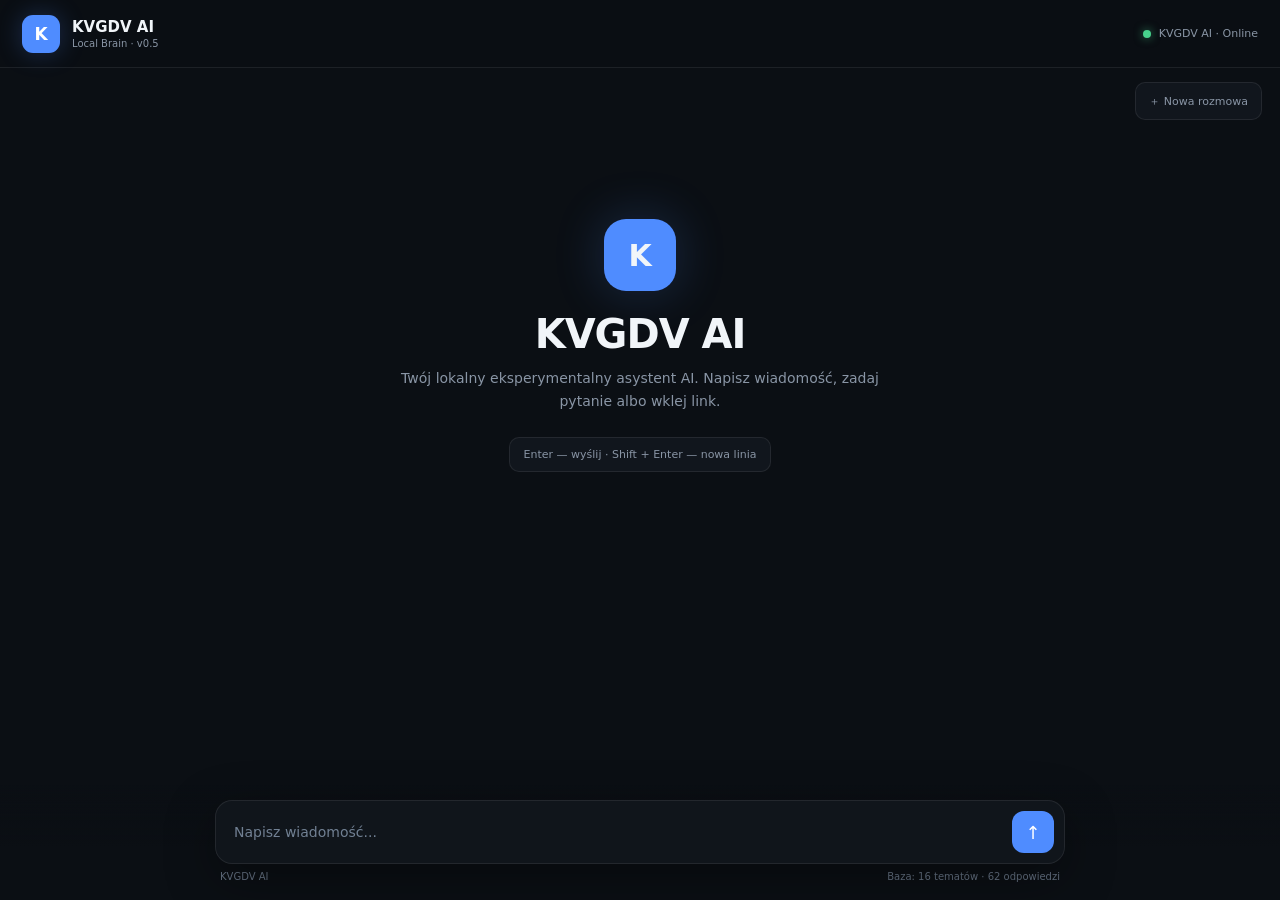
<file: index.html>
<!DOCTYPE html>
<html lang="pl">
<head>
<meta charset="UTF-8">
<meta name="viewport" content="width=device-width, initial-scale=1.0">
<meta name="theme-color" content="#0b0f14">

<title>KVGDV AI</title>

<style>
* {
    box-sizing: border-box;
    margin: 0;
    padding: 0;
}

:root {
    --bg: #0b0f14;
    --panel: #11161d;
    --panel2: #171d26;
    --border: rgba(255,255,255,.08);
    --text: #f1f5f9;
    --muted: #8995a5;
    --accent: #4f8cff;
    --accent2: #6b9eff;
    --danger: #ff5c5c;
    --user: #1d4ed8;
}

html,
body {
    width: 100%;
    height: 100%;
    overflow: hidden;
    font-family:
        Inter,
        system-ui,
        -apple-system,
        BlinkMacSystemFont,
        "Segoe UI",
        sans-serif;
    background: var(--bg);
    color: var(--text);
}

button,
textarea {
    font: inherit;
}

button {
    cursor: pointer;
    border: 0;
}

/* =========================================
   APP
========================================= */

#app {
    width: 100%;
    height: 100%;
    display: flex;
    flex-direction: column;
}

/* =========================================
   HEADER
========================================= */

.header {
    height: 68px;
    flex-shrink: 0;

    display: flex;
    align-items: center;
    justify-content: space-between;

    padding: 0 22px;

    background: rgba(11,15,20,.94);
    border-bottom: 1px solid var(--border);

    backdrop-filter: blur(20px);
}

.brand {
    display: flex;
    align-items: center;
    gap: 12px;
}

.logo {
    width: 38px;
    height: 38px;

    display: grid;
    place-items: center;

    border-radius: 11px;

    background: var(--accent);

    color: white;
    font-weight: 800;
    font-size: 17px;

    box-shadow:
        0 0 25px rgba(79,140,255,.25);
}

.brand-text {
    display: flex;
    flex-direction: column;
}

.brand-name {
    font-size: 15px;
    font-weight: 750;
}

.brand-version {
    margin-top: 2px;

    color: var(--muted);
    font-size: 10px;
}

.header-status {
    display: flex;
    align-items: center;
    gap: 8px;

    color: var(--muted);
    font-size: 11px;
}

.status-dot {
    width: 8px;
    height: 8px;

    border-radius: 50%;

    background: #47d18c;

    box-shadow:
        0 0 10px rgba(71,209,140,.6);
}

/* =========================================
   CHAT
========================================= */

.chat {
    flex: 1;

    overflow-y: auto;

    padding: 30px 18px 130px;
}

.chat-inner {
    width: min(850px, 100%);
    margin: 0 auto;
}

/* =========================================
   WELCOME
========================================= */

.welcome {
    min-height: 55vh;

    display: flex;
    flex-direction: column;
    align-items: center;
    justify-content: center;

    text-align: center;
}

.welcome-logo {
    width: 72px;
    height: 72px;

    display: grid;
    place-items: center;

    margin-bottom: 20px;

    border-radius: 22px;

    background: var(--accent);

    font-size: 30px;
    font-weight: 800;

    box-shadow:
        0 0 50px rgba(79,140,255,.22);
}

.welcome h1 {
    font-size: clamp(26px, 5vw, 40px);
    letter-spacing: -1px;
}

.welcome p {
    max-width: 520px;

    margin-top: 10px;

    color: var(--muted);

    font-size: 14px;
    line-height: 1.6;
}

.welcome-hint {
    margin-top: 25px;

    padding: 10px 14px;

    border: 1px solid var(--border);
    border-radius: 10px;

    background: var(--panel);

    color: var(--muted);

    font-size: 11px;
}

/* =========================================
   MESSAGE
========================================= */

.message {
    display: flex;
    gap: 12px;

    margin-bottom: 25px;
}

.message.user {
    justify-content: flex-end;
}

.message-avatar {
    width: 34px;
    height: 34px;
    flex-shrink: 0;

    display: grid;
    place-items: center;

    border-radius: 10px;

    background: var(--panel2);

    border: 1px solid var(--border);

    font-size: 13px;
    font-weight: 750;
}

.message.user .message-avatar {
    order: 2;

    background: var(--user);
    border-color: transparent;
}

.message-content {
    max-width: min(700px, 80%);

    padding: 12px 15px;

    border-radius: 15px;

    background: var(--panel);

    border: 1px solid var(--border);

    line-height: 1.55;
    font-size: 14px;

    white-space: pre-wrap;
    overflow-wrap: anywhere;
}

.message.user .message-content {
    background: var(--user);
    border-color: transparent;
}

/* =========================================
   LINKS
========================================= */

.message-content a {
    color: #9fc0ff;
    text-decoration: underline;
    text-underline-offset: 2px;
}

.message.user .message-content a {
    color: white;
}

/* =========================================
   TYPING
========================================= */

.typing {
    display: flex;
    gap: 5px;
    align-items: center;
}

.typing span {
    width: 6px;
    height: 6px;

    border-radius: 50%;

    background: var(--muted);

    animation: typing 1s infinite;
}

.typing span:nth-child(2) {
    animation-delay: .15s;
}

.typing span:nth-child(3) {
    animation-delay: .3s;
}

@keyframes typing {
    0%, 60%, 100% {
        opacity: .25;
        transform: translateY(0);
    }

    30% {
        opacity: 1;
        transform: translateY(-3px);
    }
}

/* =========================================
   INPUT AREA
========================================= */

.input-area {
    position: fixed;

    left: 0;
    right: 0;
    bottom: 0;

    padding: 15px 18px 18px;

    background:
        linear-gradient(
            to top,
            rgba(11,15,20,1) 45%,
            rgba(11,15,20,.85),
            transparent
        );

    pointer-events: none;
}

.input-container {
    width: min(850px, 100%);
    margin: 0 auto;

    pointer-events: auto;
}

.input-box {
    display: flex;
    align-items: flex-end;
    gap: 10px;

    padding: 10px;

    background: rgba(17,22,29,.96);

    border: 1px solid var(--border);
    border-radius: 17px;

    box-shadow:
        0 15px 50px rgba(0,0,0,.35);

    backdrop-filter: blur(20px);
}

#messageInput {
    width: 100%;
    min-height: 40px;
    max-height: 150px;

    padding: 9px 8px;

    resize: none;

    outline: none;
    border: 0;

    background: transparent;

    color: var(--text);

    font-size: 14px;
    line-height: 1.5;
}

#messageInput::placeholder {
    color: #718093;
}

.send-button {
    width: 42px;
    height: 42px;
    flex-shrink: 0;

    display: grid;
    place-items: center;

    border-radius: 12px;

    background: var(--accent);
    color: white;

    font-size: 18px;

    transition: .15s ease;
}

.send-button:hover {
    background: var(--accent2);
    transform: translateY(-1px);
}

.send-button:disabled {
    opacity: .4;
    cursor: not-allowed;
    transform: none;
}

.input-info {
    display: flex;
    justify-content: space-between;

    margin-top: 7px;
    padding: 0 5px;

    color: #667384;

    font-size: 10px;
}

/* =========================================
   NEW CHAT
========================================= */

.new-chat {
    position: fixed;

    top: 82px;
    right: 18px;

    z-index: 10;

    height: 38px;

    padding: 0 13px;

    display: flex;
    align-items: center;
    gap: 7px;

    border-radius: 10px;

    background: var(--panel);

    border: 1px solid var(--border);

    color: var(--muted);

    font-size: 11px;

    transition: .15s ease;
}

.new-chat:hover {
    color: var(--text);
    background: var(--panel2);
}

/* =========================================
   MOBILE
========================================= */

@media (max-width: 700px) {

    .header {
        height: 60px;
        padding: 0 12px;
    }

    .header-status {
        display: none;
    }

    .chat {
        padding:
            20px
            10px
            130px;
    }

    .message-content {
        max-width: 85%;
    }

    .new-chat {
        top: 70px;
        right: 10px;
    }

    .input-area {
        padding:
            10px
            10px
            12px;
    }

    .welcome {
        min-height: 60vh;
    }

    .welcome-logo {
        width: 62px;
        height: 62px;
    }
}
</style>
</head>

<body>

<div id="app">

    <!-- HEADER -->

    <header class="header">

        <div class="brand">

            <div class="logo">
                K
            </div>

            <div class="brand-text">

                <div class="brand-name">
                    KVGDV AI
                </div>

                <div class="brand-version">
                    Local Brain · v0.5
                </div>

            </div>

        </div>

        <div class="header-status">

            <span class="status-dot"></span>

            <span id="statusText">
                Ładowanie wiedzy...
            </span>

        </div>

    </header>


    <!-- NEW CHAT -->

    <button
        class="new-chat"
        id="newChatButton"
    >
        ＋
        Nowa rozmowa
    </button>


    <!-- CHAT -->

    <main
        class="chat"
        id="chat"
    >

        <div
            class="chat-inner"
            id="chatInner"
        >

            <!-- WELCOME -->

            <section
                class="welcome"
                id="welcome"
            >

                <div class="welcome-logo">
                    K
                </div>

                <h1>
                    KVGDV AI
                </h1>

                <p>
                    Twój lokalny eksperymentalny asystent AI.
                    Napisz wiadomość, zadaj pytanie albo wklej link.
                </p>

                <div class="welcome-hint">
                    Enter — wyślij · Shift + Enter — nowa linia
                </div>

            </section>

        </div>

    </main>


    <!-- INPUT -->

    <div class="input-area">

        <div class="input-container">

            <div class="input-box">

                <textarea
                    id="messageInput"
                    rows="1"
                    placeholder="Napisz wiadomość..."
                    autocomplete="off"
                ></textarea>

                <button
                    class="send-button"
                    id="sendButton"
                    title="Wyślij"
                >
                    ↑
                </button>

            </div>

            <div class="input-info">

                <span>
                    KVGDV AI
                </span>

                <span id="databaseInfo">
                    Baza: ładowanie...
                </span>

            </div>

        </div>

    </div>

</div>


<script>

/* =========================================
   KVGDV AI 0.5
   LOCAL BRAIN
========================================= */

const state = {

    data: null,

    messages: [],

    isTyping: false

};


/* =========================================
   ELEMENTS
========================================= */

const chat =
    document.getElementById("chat");

const chatInner =
    document.getElementById("chatInner");

const welcome =
    document.getElementById("welcome");

const input =
    document.getElementById("messageInput");

const sendButton =
    document.getElementById("sendButton");

const statusText =
    document.getElementById("statusText");

const databaseInfo =
    document.getElementById("databaseInfo");

const newChatButton =
    document.getElementById("newChatButton");


/* =========================================
   NORMALIZE TEXT
========================================= */

function normalizeText(text) {

    return text
        .toLowerCase()
        .normalize("NFD")
        .replace(/[\u0300-\u036f]/g, "")
        .replace(/[.,!?;:()[\]{}"'`]/g, "")
        .replace(/\s+/g, " ")
        .trim();

}


/* =========================================
   RANDOM ANSWER
========================================= */

function randomAnswer(responses) {

    if (
        !responses ||
        responses.length === 0
    ) {

        return "Nie mam jeszcze odpowiedzi na to pytanie.";

    }

    return responses[
        Math.floor(
            Math.random() * responses.length
        )
    ];

}


/* =========================================
   TOKENIZE
========================================= */

function tokenize(text) {

    return normalizeText(text)
        .split(" ")
        .filter(Boolean);

}


/* =========================================
   FIND INTENT
========================================= */

function findIntent(message) {

    if (
        !state.data ||
        !Array.isArray(state.data.intents)
    ) {

        return null;

    }


    const normalized =
        normalizeText(message);

    const words =
        tokenize(message);


    let bestIntent = null;
    let bestScore = 0;


    for (
        const intent of state.data.intents
    ) {

        if (
            !Array.isArray(intent.keywords)
        ) {
            continue;
        }


        let score = 0;


        for (
            const keyword of intent.keywords
        ) {

            const normalizedKeyword =
                normalizeText(keyword);

            if (!normalizedKeyword) {
                continue;
            }


            /*
                Dokładne dopasowanie
            */

            if (
                normalized ===
                normalizedKeyword
            ) {

                score += 100;

                continue;

            }


            /*
                Cała fraza znajduje się
                w wiadomości
            */

            if (
                normalized.includes(
                    normalizedKeyword
                )
            ) {

                score += 25;

            }


            /*
                Dopasowanie poszczególnych słów
            */

            const keywordWords =
                tokenize(keyword);


            for (
                const keywordWord
                of keywordWords
            ) {

                if (
                    words.includes(keywordWord)
                ) {

                    score += 5;

                }

            }

        }


        /*
            Lekka premia za krótkie
            i konkretne zapytania.
        */

        if (
            score > 0 &&
            words.length <= 4
        ) {

            score += 2;

        }


        if (
            score > bestScore
        ) {

            bestScore = score;
            bestIntent = intent;

        }

    }


    return {
        intent: bestIntent,
        score: bestScore
    };

}


/* =========================================
   AI RESPONSE
========================================= */

function getAIResponse(message) {

    if (!state.data) {

        return {
            text:
                "Moja baza wiedzy nie została jeszcze załadowana.",
            intent: null,
            score: 0
        };

    }


    const result =
        findIntent(message);


    /*
        Brak odpowiedniego dopasowania.
    */

    if (
        !result ||
        !result.intent ||
        result.score === 0
    ) {

        const unknown =
            state.data.intents.find(
                intent =>
                    intent.id === "unknown"
            );


        return {

            text: unknown
                ? randomAnswer(
                    unknown.responses
                )
                : "Nie znam jeszcze odpowiedzi na to pytanie.",

            intent: "unknown",

            score: 0

        };

    }


    return {

        text:
            randomAnswer(
                result.intent.responses
            ),

        intent:
            result.intent.id,

        score:
            result.score

    };

}


/* =========================================
   LINK DETECTION
========================================= */

function linkify(text) {

    const escaped =
        text
            .replace(/&/g, "&amp;")
            .replace(/</g, "&lt;")
            .replace(/>/g, "&gt;")
            .replace(/"/g, "&quot;");


    const urlRegex =
        /(https?:\/\/[^\s<]+)/g;


    return escaped.replace(
        urlRegex,
        url => {

            return `
                <a
                    href="${url}"
                    target="_blank"
                    rel="noopener noreferrer"
                >
                    ${url}
                </a>
            `;

        }
    );

}


/* =========================================
   ADD MESSAGE
========================================= */

function addMessage(
    text,
    sender
) {

    if (welcome) {

        welcome.style.display =
            "none";

    }


    const message =
        document.createElement("div");


    message.className =
        `message ${sender}`;


    const avatar =
        document.createElement("div");

    avatar.className =
        "message-avatar";


    avatar.textContent =
        sender === "user"
            ? "Ty"
            : "K";


    const content =
        document.createElement("div");

    content.className =
        "message-content";


    if (sender === "assistant") {

        content.innerHTML =
            linkify(text);

    } else {

        content.textContent =
            text;

    }


    message.appendChild(avatar);
    message.appendChild(content);

    chatInner.appendChild(message);


    state.messages.push({
        sender,
        text
    });


    saveConversation();


    scrollToBottom();

}


/* =========================================
   TYPING INDICATOR
========================================= */

function showTyping() {

    const message =
        document.createElement("div");

    message.className =
        "message assistant";

    message.id =
        "typingMessage";


    const avatar =
        document.createElement("div");

    avatar.className =
        "message-avatar";

    avatar.textContent =
        "K";


    const content =
        document.createElement("div");

    content.className =
        "message-content";


    content.innerHTML = `
        <div class="typing">
            <span></span>
            <span></span>
            <span></span>
        </div>
    `;


    message.appendChild(avatar);
    message.appendChild(content);

    chatInner.appendChild(message);


    scrollToBottom();

}


/* =========================================
   HIDE TYPING
========================================= */

function hideTyping() {

    const typing =
        document.getElementById(
            "typingMessage"
        );


    if (typing) {

        typing.remove();

    }

}


/* =========================================
   SEND MESSAGE
========================================= */

async function sendMessage() {

    if (state.isTyping) {
        return;
    }


    const message =
        input.value.trim();


    if (!message) {
        return;
    }


    input.value = "";

    autoResize();


    addMessage(
        message,
        "user"
    );


    state.isTyping = true;

    sendButton.disabled = true;


    showTyping();


    /*
        Małe opóźnienie sprawia,
        że odpowiedź wygląda bardziej
        naturalnie.
    */

    const delay =
        Math.min(
            900,
            Math.max(
                250,
                message.length * 8
            )
        );


    await sleep(delay);


    hideTyping();


    const result =
        getAIResponse(message);


    addMessage(
        result.text,
        "assistant"
    );


    state.isTyping = false;

    sendButton.disabled = false;


    input.focus();

}


/* =========================================
   SLEEP
========================================= */

function sleep(ms) {

    return new Promise(
        resolve =>
            setTimeout(
                resolve,
                ms
            )
    );

}


/* =========================================
   ENTER
========================================= */

input.addEventListener(
    "keydown",
    event => {

        if (
            event.key === "Enter" &&
            !event.shiftKey
        ) {

            event.preventDefault();

            sendMessage();

        }

    }
);


/* =========================================
   SEND BUTTON
========================================= */

sendButton.addEventListener(
    "click",
    sendMessage
);


/* =========================================
   AUTO RESIZE
========================================= */

function autoResize() {

    input.style.height =
        "auto";


    input.style.height =
        Math.min(
            input.scrollHeight,
            150
        ) + "px";

}


input.addEventListener(
    "input",
    autoResize
);


/* =========================================
   SCROLL
========================================= */

function scrollToBottom() {

    requestAnimationFrame(() => {

        chat.scrollTo({
            top: chat.scrollHeight,
            behavior: "smooth"
        });

    });

}


/* =========================================
   SAVE CONVERSATION
========================================= */

function saveConversation() {

    try {

        localStorage.setItem(
            "kvgdv_ai_conversation",
            JSON.stringify(
                state.messages
            )
        );

    } catch (error) {

        console.warn(
            "Nie można zapisać rozmowy.",
            error
        );

    }

}


/* =========================================
   LOAD CONVERSATION
========================================= */

function loadConversation() {

    try {

        const saved =
            localStorage.getItem(
                "kvgdv_ai_conversation"
            );


        if (!saved) {
            return;
        }


        const messages =
            JSON.parse(saved);


        if (
            !Array.isArray(messages)
        ) {

            return;

        }


        for (
            const message
            of messages
        ) {

            if (
                message &&
                message.text &&
                (
                    message.sender === "user" ||
                    message.sender === "assistant"
                )
            ) {

                addMessage(
                    message.text,
                    message.sender
                );

            }

        }

    } catch (error) {

        console.warn(
            "Nie można odczytać historii.",
            error
        );

    }

}


/* =========================================
   NEW CHAT
========================================= */

newChatButton.addEventListener(
    "click",
    () => {

        localStorage.removeItem(
            "kvgdv_ai_conversation"
        );


        state.messages = [];


        chatInner.innerHTML = "";


        const newWelcome =
            document.createElement(
                "section"
            );


        newWelcome.className =
            "welcome";


        newWelcome.innerHTML = `
            <div class="welcome-logo">
                K
            </div>

            <h1>
                KVGDV AI
            </h1>

            <p>
                Twój lokalny eksperymentalny
                asystent AI. Napisz wiadomość,
                zadaj pytanie albo wklej link.
            </p>

            <div class="welcome-hint">
                Enter — wyślij · Shift + Enter — nowa linia
            </div>
        `;


        chatInner.appendChild(
            newWelcome
        );


        input.focus();

    }
);


/* =========================================
   LOAD JSON
========================================= */

async function loadKnowledge() {

    try {

        statusText.textContent =
            "Ładowanie bazy...";


        const response =
            await fetch(
                "./data/knowledge.json",
                {
                    cache: "no-cache"
                }
            );


        if (!response.ok) {

            throw new Error(
                `HTTP ${response.status}`
            );

        }


        const data =
            await response.json();


        /*
            Sprawdzamy nowy format.
        */

        if (
            !data ||
            !Array.isArray(data.intents)
        ) {

            throw new Error(
                "Nieprawidłowy format knowledge.json"
            );

        }


        state.data =
            data;


        const intentCount =
            data.intents.length;


        let responseCount = 0;


        for (
            const intent
            of data.intents
        ) {

            if (
                Array.isArray(
                    intent.responses
                )
            ) {

                responseCount +=
                    intent.responses.length;

            }

        }


        statusText.textContent =
            "KVGDV AI · Online";


        databaseInfo.textContent =
            `Baza: ${intentCount} tematów · ${responseCount} odpowiedzi`;


        console.log(
            "KVGDV AI:",
            "Baza załadowana.",
            data
        );


    } catch (error) {

        console.error(
            "KVGDV AI:",
            error
        );


        statusText.textContent =
            "Błąd bazy";


        databaseInfo.textContent =
            "Baza: błąd ładowania";


        state.data = null;

    }

}


/* =========================================
   START
========================================= */

async function start() {

    await loadKnowledge();

    loadConversation();

    input.focus();

}


start();

</script>

</body>
</html>
</file>
